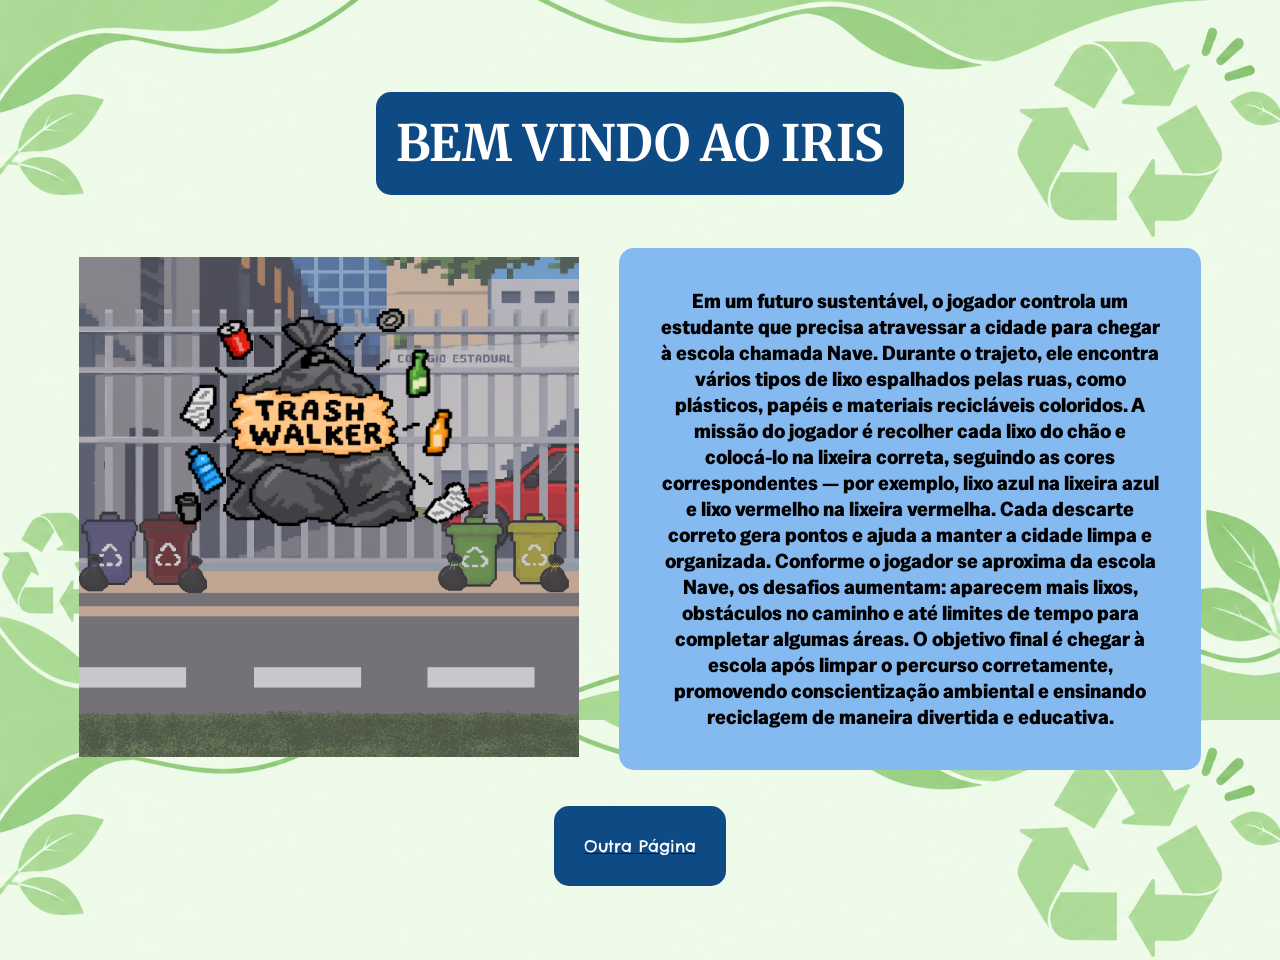
<file: index.html>
<!DOCTYPE html>
<html lang="en">

<head>
    <meta charset="UTF-8">
    <meta name="viewport" content="width=, initial-scale=1.0">
    <title>Document</title>
    <link rel="stylesheet" href="style.css">
    <link rel="preconnect" href="https://fonts.googleapis.com">
    <link rel="preconnect" href="https://fonts.gstatic.com" crossorigin>
    <link
        href="https://fonts.googleapis.com/css2?family=Arapey:ital@0;1&family=Playwrite+CU+Guides&family=Special+Gothic:wght@400..700&display=swap"
        rel="stylesheet">
    <link
        href="https://fonts.googleapis.com/css2?family=Merriweather:ital,opsz,wght@0,18..144,300..900;1,18..144,300..900&display=swap"
        rel="stylesheet">
    <link rel="preconnect" href="https://fonts.googleapis.com">
    <link rel="preconnect" href="https://fonts.gstatic.com" crossorigin>
    <link href="https://fonts.googleapis.com/css2?family=Chelsea+Market&display=swap" rel="stylesheet">
</head>

<body>
    <title>joguinho de iris </title>
    <h1>BEM VINDO AO IRIS</h1>

    <div class="container">

        <div>
            <img src="Telainicial_iris01.png" width="500">
        </div>

        <div style="width: 50%;">
            <p class="texto"><b> Em um futuro sustentável, o jogador controla um estudante que precisa atravessar a
                    cidade para chegar
                    à escola chamada Nave. Durante o trajeto, ele encontra vários tipos de lixo espalhados pelas ruas,
                    como plásticos, papéis e materiais recicláveis coloridos.
                    A missão do jogador é recolher cada lixo do chão e colocá-lo na lixeira correta, seguindo as cores
                    correspondentes — por exemplo, lixo azul na lixeira azul e lixo vermelho na lixeira vermelha. Cada
                    descarte correto gera pontos e ajuda a manter a cidade limpa e organizada.
                    Conforme o jogador se aproxima da escola Nave, os desafios aumentam: aparecem mais lixos, obstáculos
                    no caminho e até limites de tempo para completar algumas áreas. O objetivo final é chegar à escola
                    após limpar o percurso corretamente, promovendo conscientização ambiental e ensinando reciclagem de
                    maneira divertida e educativa.
                </b> </p>
        </div>



    </div>

    <a href="page2.html">
        <p class="botao">Outra Página</p>
    </a>


</body>

</html>
</file>
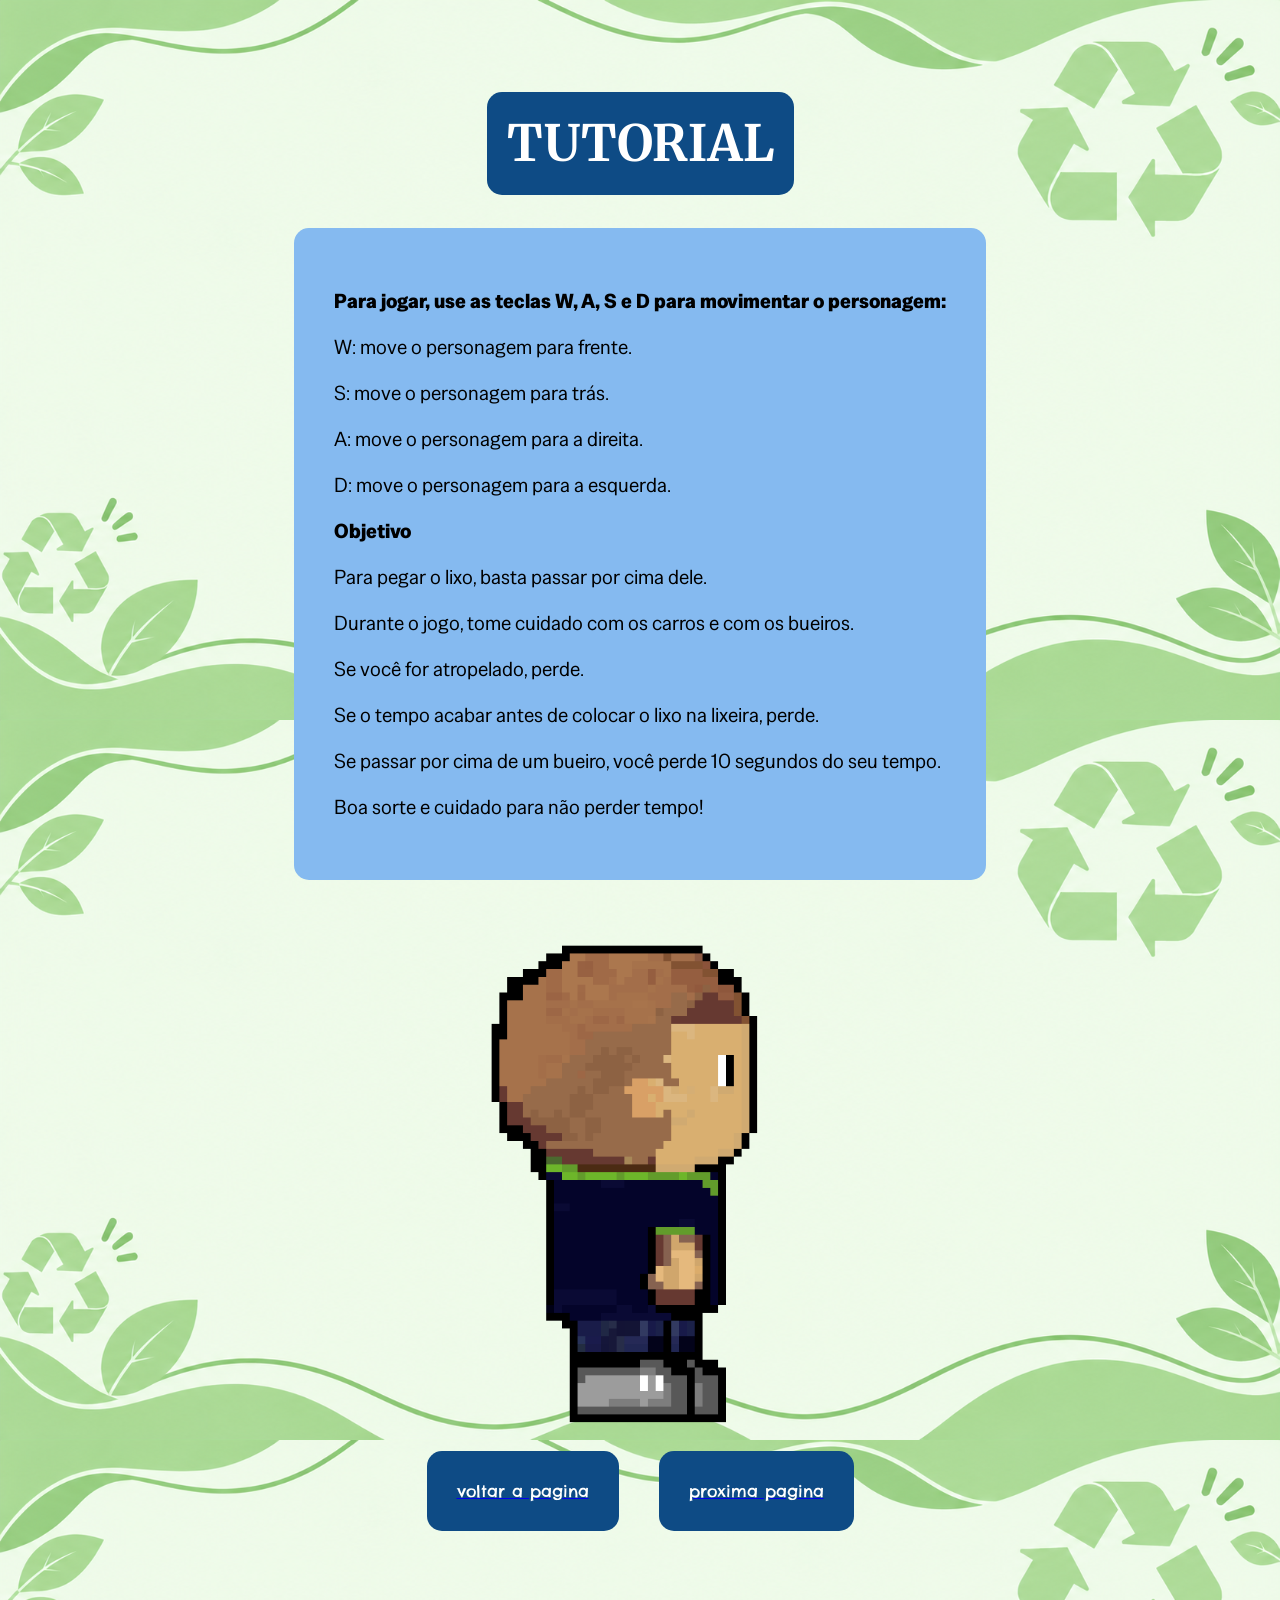
<file: page2.html>
<!DOCTYPE html>
<html lang="en">

<head>
    <meta charset="UTF-8">
    <meta name="viewport" content="width=device-width, initial-scale=1.0">
    <title>Page 2</title>
    <link rel="stylesheet" href="style.css">
    <link rel="preconnect" href="https://fonts.googleapis.com">
    <link rel="preconnect" href="https://fonts.gstatic.com" crossorigin>
    <link
        href="https://fonts.googleapis.com/css2?family=Arapey:ital@0;1&family=Playwrite+CU+Guides&family=Special+Gothic:wght@400..700&display=swap"
        rel="stylesheet">
    <link
        href="https://fonts.googleapis.com/css2?family=Merriweather:ital,opsz,wght@0,18..144,300..900;1,18..144,300..900&display=swap"
        rel="stylesheet">
    <link rel="preconnect" href="https://fonts.googleapis.com">
    <link rel="preconnect" href="https://fonts.gstatic.com" crossorigin>
    <link href="https://fonts.googleapis.com/css2?family=Chelsea+Market&display=swap" rel="stylesheet">
</head>

<body>

    <h1>TUTORIAL</h1>
    <div class="instrucao">
        <p><b>Para jogar, use as teclas W, A, S e D para movimentar o personagem:</b></p>
        <p>W: move o personagem para frente.</p>
        <p>S: move o personagem para trás.</p>
        <p>A: move o personagem para a direita.</p>
        <p>D: move o personagem para a esquerda.</p>


        <div>
            <b>Objetivo</b>

            <p>
                <Seu objetivo é recolher o lixo espalhado pelo caminho e colocá-lo na lixeira antes que o tempo acabe.>
                </Seu>
            </p>
            <p>Para pegar o lixo, basta passar por cima dele.</p>
            <p>
                Durante o jogo, tome cuidado com os carros e com os bueiros.</p>
            <p>Se você for atropelado, perde.</p>

            <p>Se o tempo acabar antes de colocar o lixo na lixeira, perde.</p>


            <p> Se passar por cima de um bueiro, você perde 10 segundos do seu tempo.</p>

            <p>Boa sorte e cuidado para não perder tempo!</p>
        </div>

    </div>


    <div>
        <img src="personagemdeladodireitoanimado_iris (novo).gif" width="500">
    </div>

    <div class="caixaBotoes">

        <a href="index.html">
            <p class="botao">voltar a pagina</p>
        </a>
        <a href="page3.html">
            <p class="botao">proxima pagina </p>
        </a>
        
    </div>
</body>

</html>
</file>
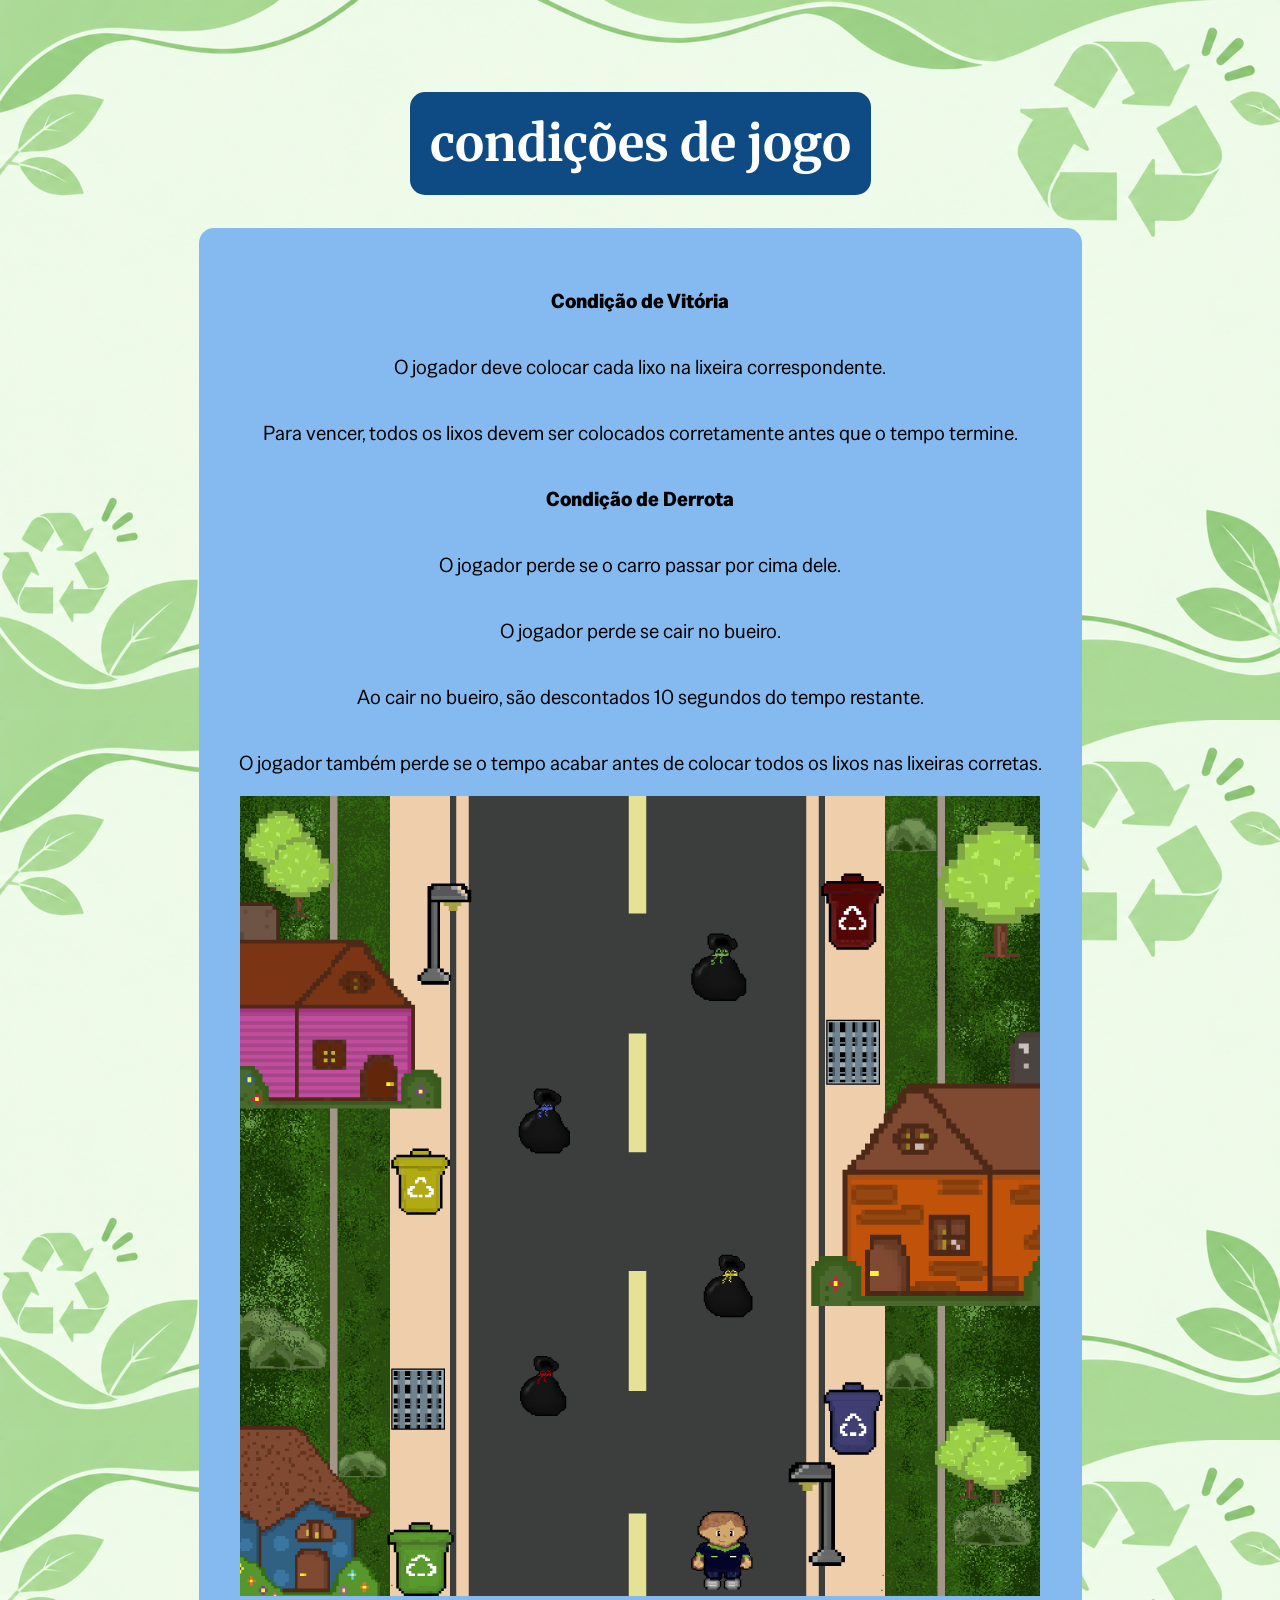
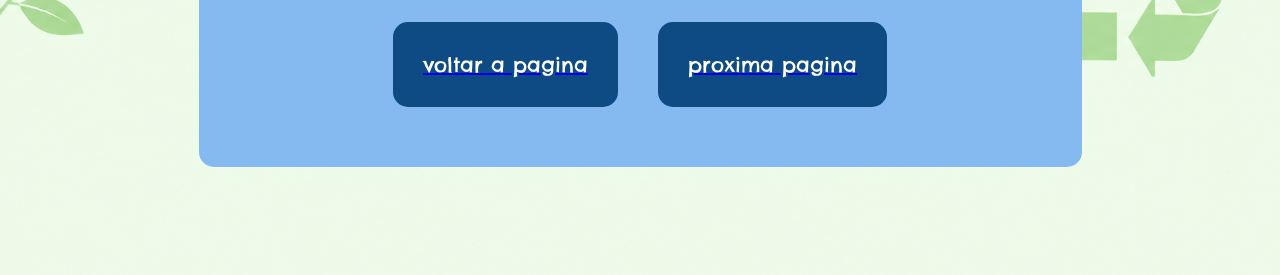
<file: page3.html>
<!DOCTYPE html>
<html lang="en">

<head>
    <meta charset="UTF-8">
    <meta name="viewport" content="width=device-width, initial-scale=1.0">
    <title>condição de derrota condição de vitoria</title>
    <link rel="stylesheet" href="style.css">
    <link rel="preconnect" href="https://fonts.googleapis.com">
    <link rel="preconnect" href="https://fonts.gstatic.com" crossorigin>
    <link
        href="https://fonts.googleapis.com/css2?family=Arapey:ital@0;1&family=Playwrite+CU+Guides&family=Special+Gothic:wght@400..700&display=swap"
        rel="stylesheet">
    <link
        href="https://fonts.googleapis.com/css2?family=Merriweather:ital,opsz,wght@0,18..144,300..900;1,18..144,300..900&display=swap"
        rel="stylesheet">
    <link rel="preconnect" href="https://fonts.googleapis.com">
    <link rel="preconnect" href="https://fonts.gstatic.com" crossorigin>
    <link href="https://fonts.googleapis.com/css2?family=Chelsea+Market&display=swap" rel="stylesheet">
</head>

<body>
    </div>
    <h1>condições de jogo</h1>
    </div>
    <div class="container">
        <div class="instrucao2">
            <p><b>Condição de Vitória</b></p>
            <p>O jogador deve colocar cada lixo na lixeira correspondente.</p>
            <p>Para vencer, todos os lixos devem ser colocados corretamente antes que o tempo termine.
            <p><b>Condição de Derrota</b></p>
            <p>O jogador perde se o carro passar por cima dele.</p>
            <p>O jogador perde se cair no bueiro.</p>
            <p>Ao cair no bueiro, são descontados 10 segundos do tempo restante.</p>
            <p>O jogador também perde se o tempo acabar antes de colocar todos os lixos nas lixeiras corretas.</p>

            <div>
                <img src="teladojogoiris (01) (1).png" width="800px">
            </div>

            <div class="aurora">
                <a href="page2.html">
                    <p class="botao">voltar a pagina</p>
                </a>
                <a href="page4.html">
                    <p class="botao">proxima pagina</p>
                </a>
            </div>

</body>

</html>
</file>
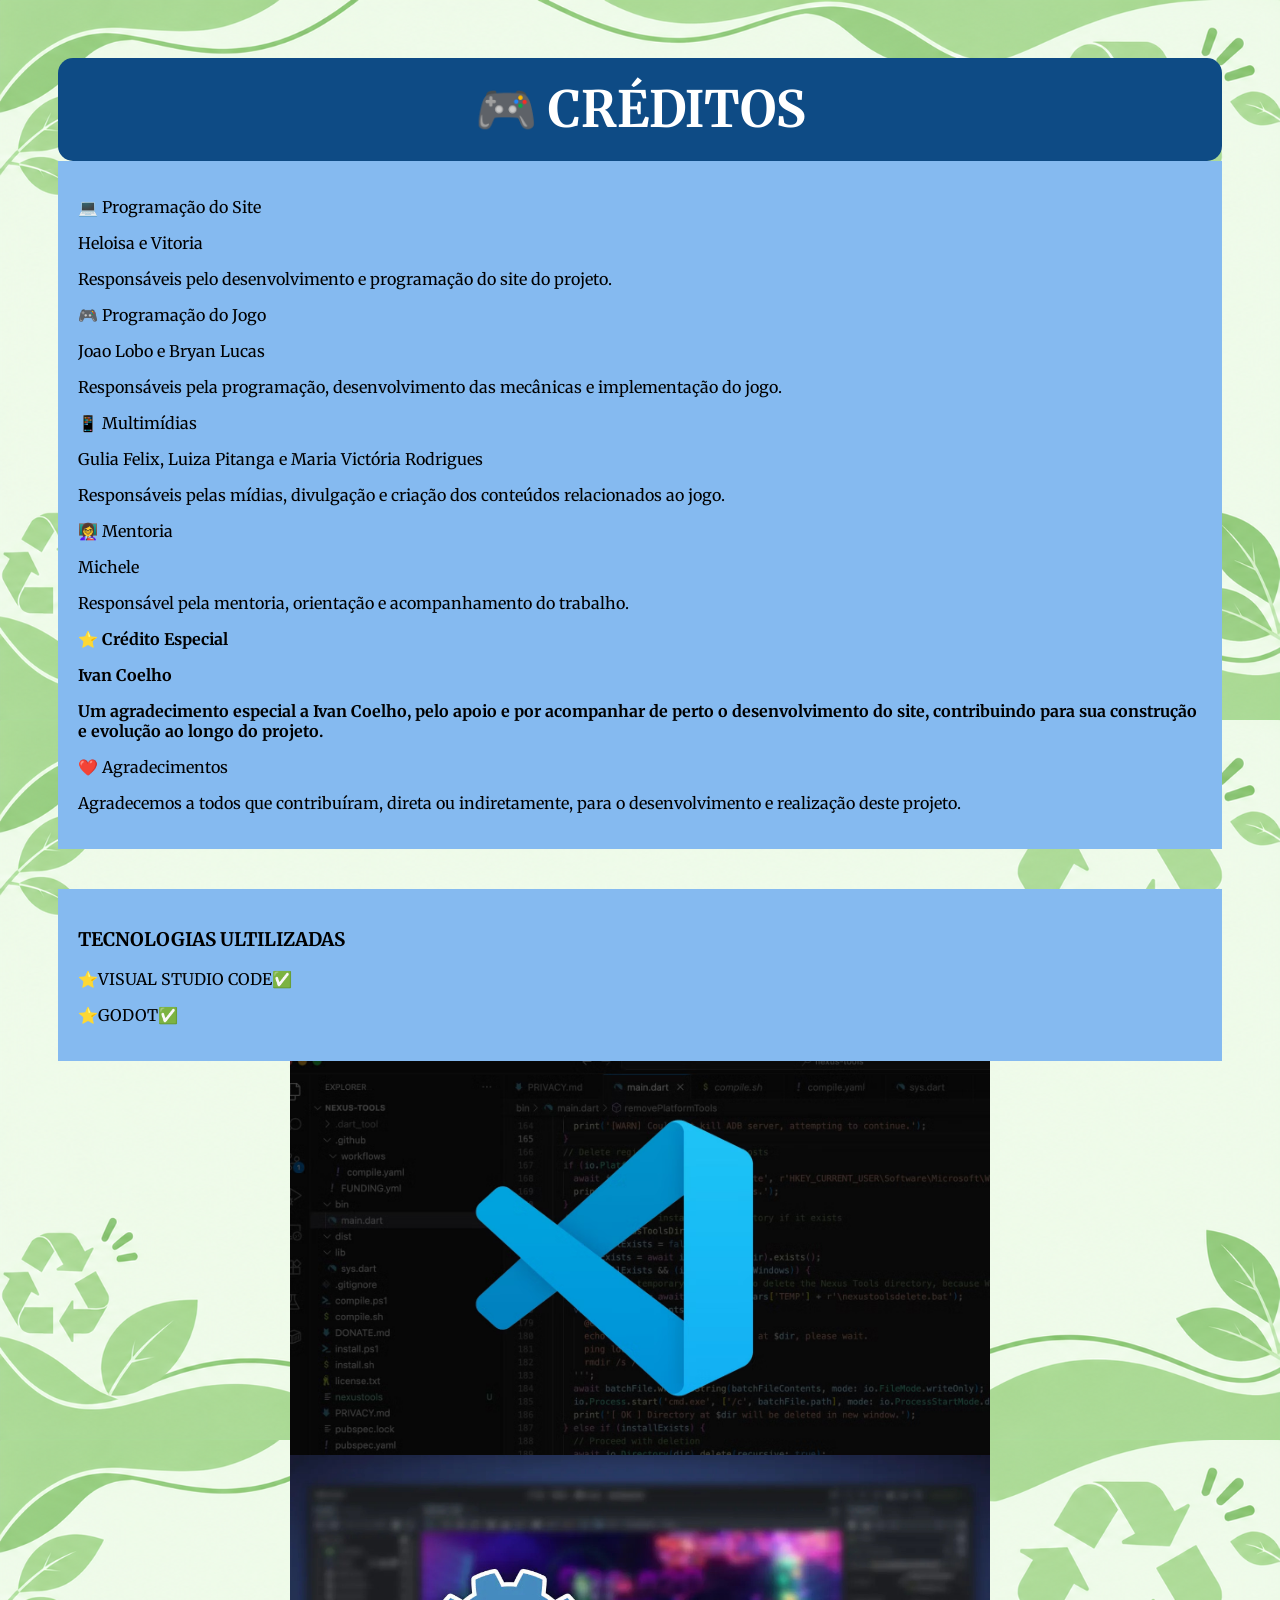
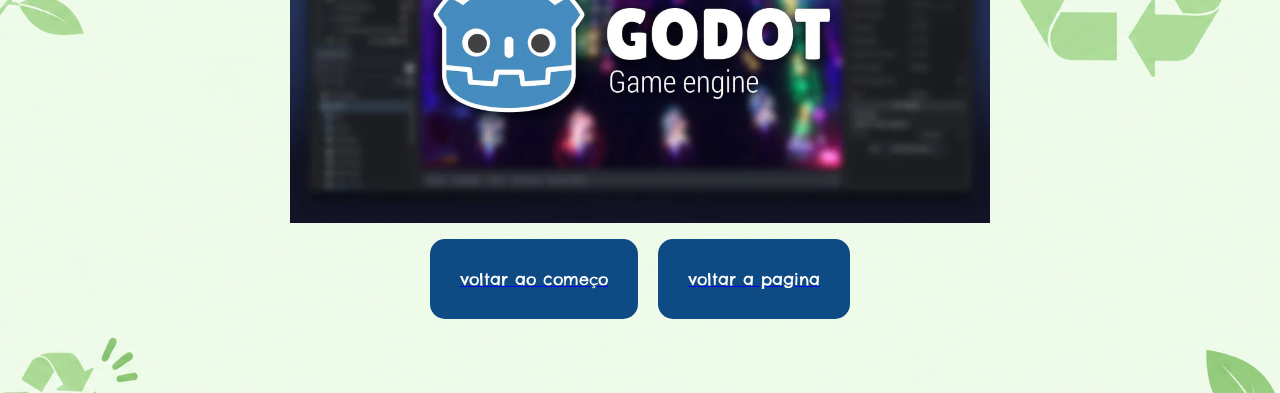
<file: page4.html>
<!DOCTYPE html>
<html lang="en">

<head>
    <meta charset="UTF-8">
    <meta name="viewport" content="width=device-width, initial-scale=1.0">
    <title>Document</title>
    <link rel="preconnect" href="https://fonts.googleapis.com">
    <link rel="preconnect" href="https://fonts.gstatic.com" crossorigin>
    <link
        href="https://fonts.googleapis.com/css2?family=Arapey:ital@0;1&family=Playwrite+CU+Guides&family=Special+Gothic:wght@400..700&display=swap"
        rel="stylesheet">
    <link
        href="https://fonts.googleapis.com/css2?family=Merriweather:ital,opsz,wght@0,18..144,300..900;1,18..144,300..900&display=swap"
        rel="stylesheet">
    <link rel="preconnect" href="https://fonts.googleapis.com">
    <link rel="preconnect" href="https://fonts.gstatic.com" crossorigin>
    <link href="https://fonts.googleapis.com/css2?family=Chelsea+Market&display=swap" rel="stylesheet">
    <link rel="stylesheet" href="style.css">

</head>

<body>
    <div>   
        <h1 style="margin: 0;">🎮 CRÉDITOS</h1>
        <div class="container2">
            <div>
                <p>💻 Programação do Site</p>
                <p>Heloisa e Vitoria</p>
                <p>Responsáveis pelo desenvolvimento e programação do site do projeto.</p>
                <p>🎮 Programação do Jogo</p>
                <p>Joao Lobo e Bryan Lucas</p>
                <p>Responsáveis pela programação, desenvolvimento das mecânicas e implementação do jogo.</p>
                <p>📱 Multimídias</p>
                <p>Gulia Felix, Luiza Pitanga e Maria Victória Rodrigues</p>
                <p>Responsáveis pelas mídias, divulgação e criação dos conteúdos relacionados ao jogo.</p>
                <p>👩‍🏫 Mentoria</p>
                <p>Michele</p>
                <p>Responsável pela mentoria, orientação e acompanhamento do trabalho.</p>
                <p><b>⭐ Crédito Especial</b></p>
                <p><b>Ivan Coelho</b></p>
                <p><b>Um agradecimento especial a Ivan Coelho, pelo apoio e por acompanhar de perto o desenvolvimento do site,
                    contribuindo para sua construção e evolução ao longo do projeto.</b></p>
                <p>❤️ Agradecimentos</p>
                <p>Agradecemos a todos que contribuíram, direta ou indiretamente, para o desenvolvimento e realização deste
                    projeto.</p>
                </p>
            </div>


            
        </div>

        <div style="margin-top: 40px;" class="container2">
              <div>
                  <h3><p><b>TECNOLOGIAS ULTILIZADAS</b></p></h3>
                    <p>⭐VISUAL STUDIO CODE✅</p>
                    <p>⭐GODOT✅</p>
              </div>
            </div>
    </div>

</body>
<img class="pequena" src="baner.avif" alt="15px">

<img class="pequena" src="banergodot.jpg" alt="15px">

<div class="botom"> 

<a href="index.html">
    <p class="botao">voltar ao começo</p>
</a>
<a href="page3.html">
    <p class="botao">voltar a pagina </p>
</a>
</div>

</html>
</file>
<file: style.css>
body {
    padding: 50px;
    font-family: "Special Gothic", sans-serif;
    display: flex;
    flex-direction: column;
    justify-content: center;
    align-items: center;
    background-image: url("Moldura\ Ecológica\ Verde\ Seamless.png");
    background-position: top center;
    background-size: contain;
}

.container{
    display: flex;
    justify-content: center;
    align-items: center;
    gap: 40px;
}

.container2{
    display: flex;
    justify-content: center;
    flex-direction: column;
    background-color: rgb(133, 186, 240);
    padding: 20px;
  font-family: "Merriweather", serif;
  gap: 100px;
}

h1 {
    color: rgb();
    font-size: 50px;
    background-color: rgb(14, 75, 133 );
    border-radius: 15px;
    color: white;
    text-align: center;
    font-family: "Merriweather", serif;
    padding: 20px;
}

.texto {
    font-size: 20px;
    background-color: rgb(133, 186, 240);
    text-align: center;
    padding: 40px;
    border-radius: 15px;
}

.imagem {
    display: flex;
    justify-content: center;
    align-items: center;
}

.botao{
    padding: 30px;
    background-color: rgb(14, 75, 133);
    color: white;
    border-radius: 15px;
    font-family: "Chelsea Market", system-ui;
}

.instrucao{
    background-color: rgb(133, 186, 240);
    padding: 40px;
    border-radius: 15px;
    font-family: "Special Gothic", sans-serif;
    font-size: 20px;
    margin-bottom: 50px;
}

.instrucao2{
    background-color: rgb(133, 186, 240);
    padding: 40px;
    border-radius: 15px;
    font-family: "Special Gothic", sans-serif;
    font-size: 20px;
    margin-bottom: 50px;
    display: flex;
    flex-direction: column;
    align-items: center;
}

.pequena{
   width: 700px;
}

.caixaBotoes{
    display: flex;
    gap: 40px;
 
}

.botom{
    display: flex;
    gap: 20px
}

.aurora{
    display: flex;
    gap: 40px;
}
</file>
